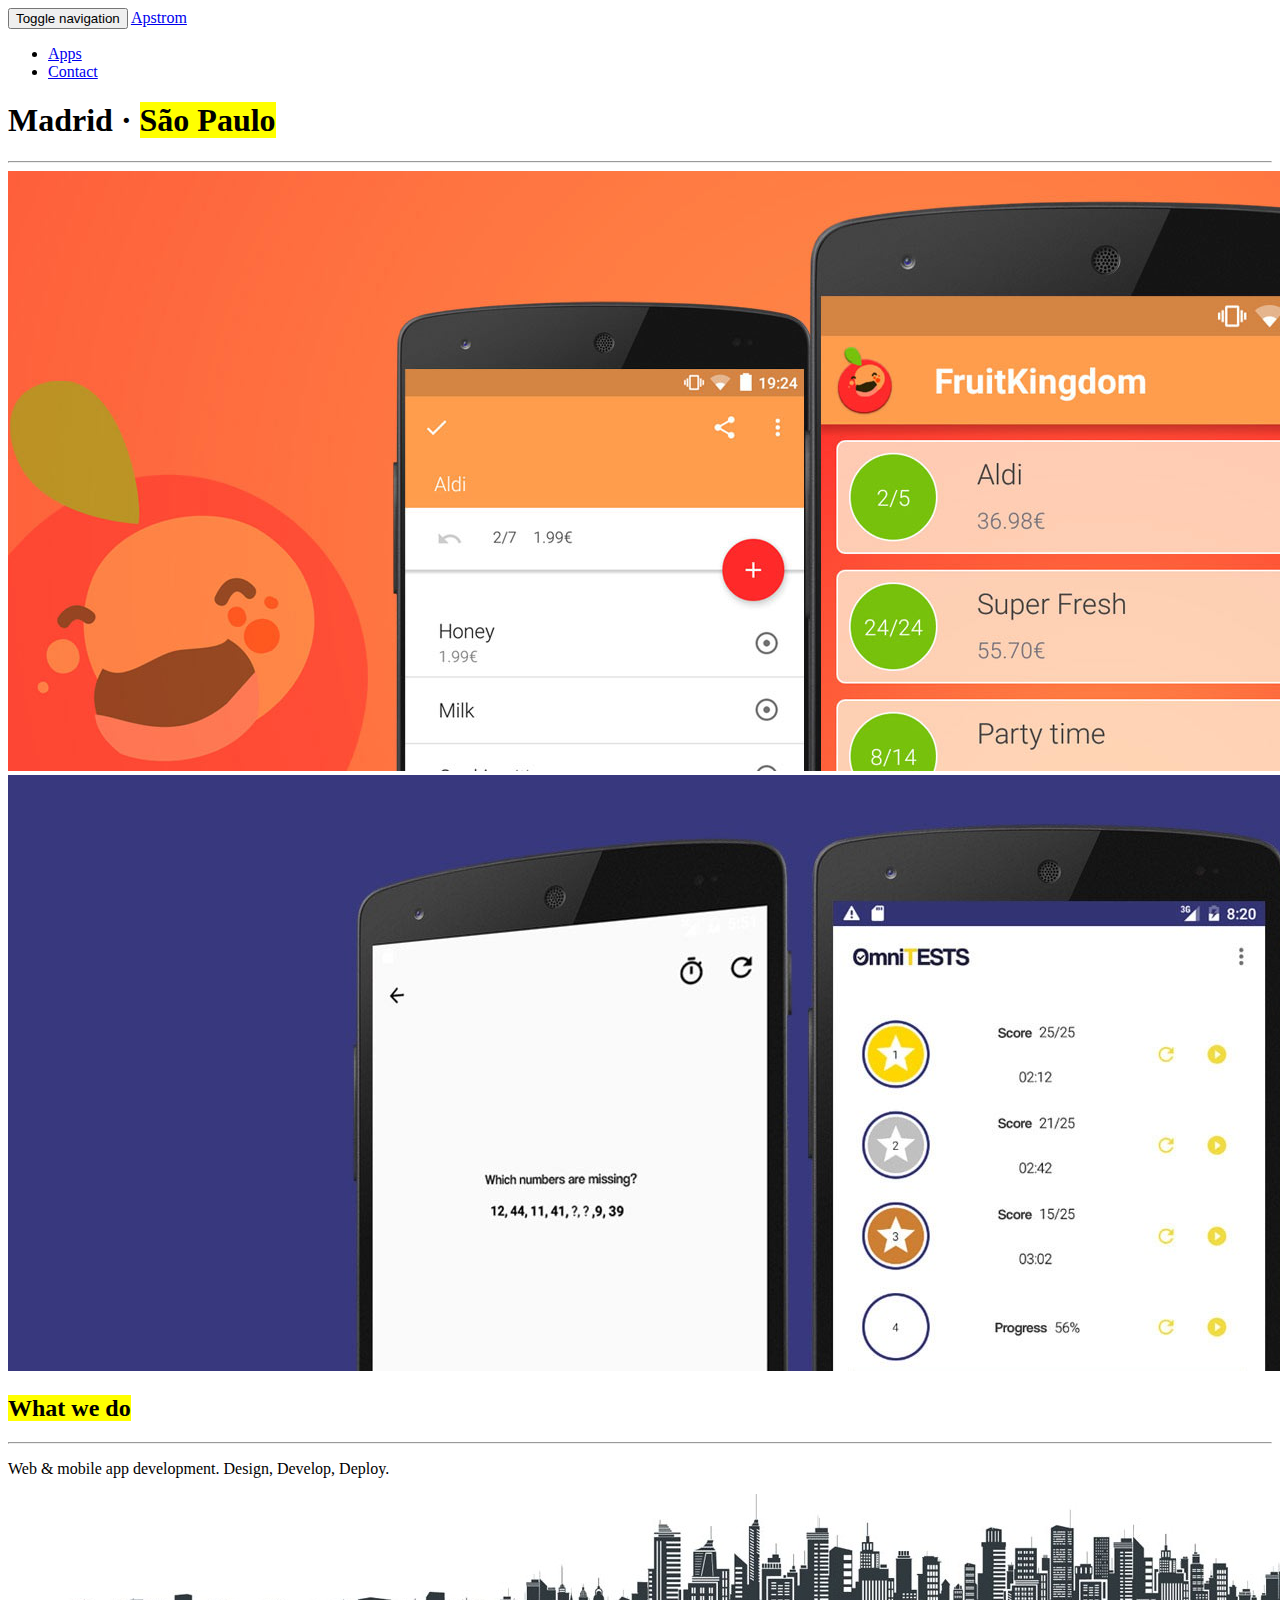
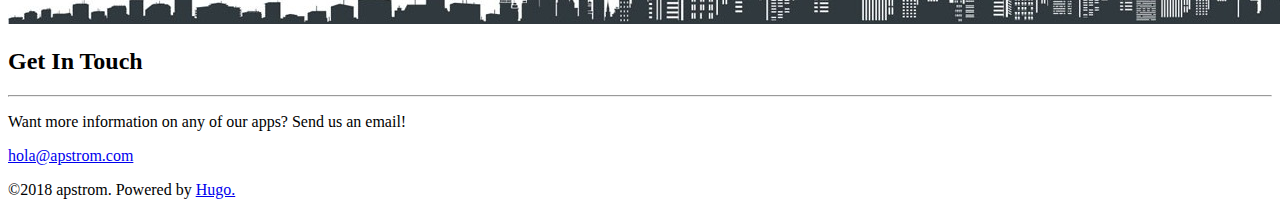
<file: docs/index.html>
<!DOCTYPE html>
<html lang="en-us">
<head>
  <meta charset="utf-8">
<meta http-equiv="X-UA-Compatible" content="IE=edge">
<meta name="viewport" content="width=device-width, initial-scale=1">
<meta name="author" content="Apstrom">

<meta name="description" content="Madrid · São Paulo. Web &amp; mobile app development focusing on building amazing user experiences. Design, Develop, Deploy.">

<meta name="generator" content="Hugo 0.18.1" />

<link rel="shortcut icon" href="http://apstrom.com/favicon.ico">
<link rel="stylesheet" href="http://apstrom.com/css/bootstrap.min.css" type="text/css">
<link rel="stylesheet" href="http://apstrom.com/css/custom.css" type="text/css">
<link href='//fonts.googleapis.com/css?family=Open+Sans:300italic,400italic,600italic,700italic,800italic,400,300,600,700,800' rel='stylesheet' type='text/css'>
<link href='//fonts.googleapis.com/css?family=Merriweather:400,300,300italic,400italic,700,700italic,900,900italic' rel='stylesheet' type='text/css'>
<link href="//fonts.googleapis.com/css?family=Pacifico" rel="stylesheet" type='text/css'>
<link href="//fonts.googleapis.com/css?family=Sorts+Mill+Goudy" rel="stylesheet" type='text/css'>
<link rel="stylesheet" href="http://apstrom.com/font-awesome/css/font-awesome.min.css" type="text/css">
<link rel="stylesheet" href="http://apstrom.com/css/animate.min.css" type="text/css">
<link rel="stylesheet" href="http://apstrom.com/css/creative.css" type="text/css">


  <title>Apstrom · Highly polished mobile apps to solve everyday problems.</title>

</head>
<body id="page-top">
  
  <nav id="mainNav" class="navbar navbar-default navbar-fixed-top">
  <div class="container-fluid">
    <div class="navbar-header">
      <button type="button" class="navbar-toggle collapsed" data-toggle="collapse" data-target="#bs-example-navbar-collapse-1">
        <span class="sr-only">Toggle navigation</span>
        <span class="icon-bar"></span>
        <span class="icon-bar"></span>
        <span class="icon-bar"></span>
      </button>
      
      <a class="navbar-brand page-scroll" href="#page-top">Apstrom</a>
      
    </div>
    <div class="collapse navbar-collapse" id="bs-example-navbar-collapse-1">
      <ul class="nav navbar-nav navbar-right">
        
        
        
        <li>
          <a class="page-scroll" href="#fruitkingdom">Apps</a>
        </li>
        
        
        
        <li>
          <a class="page-scroll" href="#contact">Contact</a>
        </li>
        
      </ul>
    </div>
  </div>
</nav>

  

  
  <header>
  <div class="header-content">
    <div class="header-content-inner">
      <h1>
        <span class="break">Madrid · </span>
        <span class="break"><mark class="orange">São Paulo</mark></span></h1>
        
        <hr class="style18">
        
        <a class="page-scroll" href="#fruitkingdom">
          <i id='header-arrow' class="fa fa-angle-down"></i></a>
        </div>
      </div>
    </header>

  

  <section class="no-padding extra-margin-2 over-hid" id="fruitkingdom">
  <div class="container-fluid">
    <div class="row no-gutter">
      <div class="col-lg-12 col-sm-12">
        <a href="fruitkingdom">
          <img src="img/fruitkingdom-banner.jpg" class="img-responsive img-responsive-banner no-radius" alt="">
        </a>
      </div>
    </div>
  </div>
</section>


  <section class="no-padding extra-margin-2 over-hid" id="omnitests">
  <div class="container-fluid">
    <div class="row no-gutter">
      <div class="col-lg-12 col-sm-12">
        <a href="omnitests">
          <img src="img/omnitests-banner.jpg" class="img-responsive img-responsive-banner no-radius" alt="">
        </a>
      </div>
    </div>
  </div>
</section>


  <aside id="info">
  <div class="container">
    <div class="row extra-margin-5">
      <div class="col-lg-8 col-lg-offset-2 text-center">
        <h2 class="section-heading"> <mark class="orange">What we do</mark></h2>
        
        <hr class="primary">
        
        
        <p> Web & mobile app development. Design, Develop, Deploy.</p>
        
      </div>
    </div>
  </div>
</aside>


  <section class="no-padding extra-margin-3 over-hid" id="location-css">
  <div class="container-fluid">
    <div class="row no-gutter">
      <div class="col-lg-12 col-sm-12">
        <img src="img/location-bg.jpg" class="img-responsive img-responsive-banner no-radius" alt="">
      </div>
    </div>
  </div>
</section>


  <aside id="contact" class="bg-darkblue">
  <div class="container">
    <div class="row">
      <div class="col-lg-8 col-lg-offset-2 text-center">
        
        <h2 class="section-heading">Get In Touch</h2>
        
        
        <hr class="primary">
        
        
        <p>Want more information on any of our apps? Send us an email!</p>
        
      </div>
      
    
    <div class="
    
    col-lg-8 col-lg-offset-2
    
    text-center ">
    <i class="fa fa-envelope-o fa-3x wow bounceIn" data-wow-delay=".1s"></i>
    <p><a href="mailto:hola@apstrom.com">hola@apstrom.com</a></p>
  </div>
  
</div>
</div>
</aside>


  <footer id="footer" class="bg-dark">
  <p>
    <span class="break">&copy;2018 apstrom.</span>
    <span class="break">Powered by <a href="https://www.gohugo.io/">Hugo.</a></span>
  </p>
</footer>


  <script src="http://apstrom.com/js/jquery.js"></script>
<script src="http://apstrom.com/js/bootstrap.min.js"></script>
<script src="http://apstrom.com/js/jquery.easing.min.js"></script>
<script src="http://apstrom.com/js/jquery.fittext.js"></script>
<script src="http://apstrom.com/js/wow.min.js"></script>
<script src="http://apstrom.com/js/creative.js"></script>


  
</body>
</html>
</file>
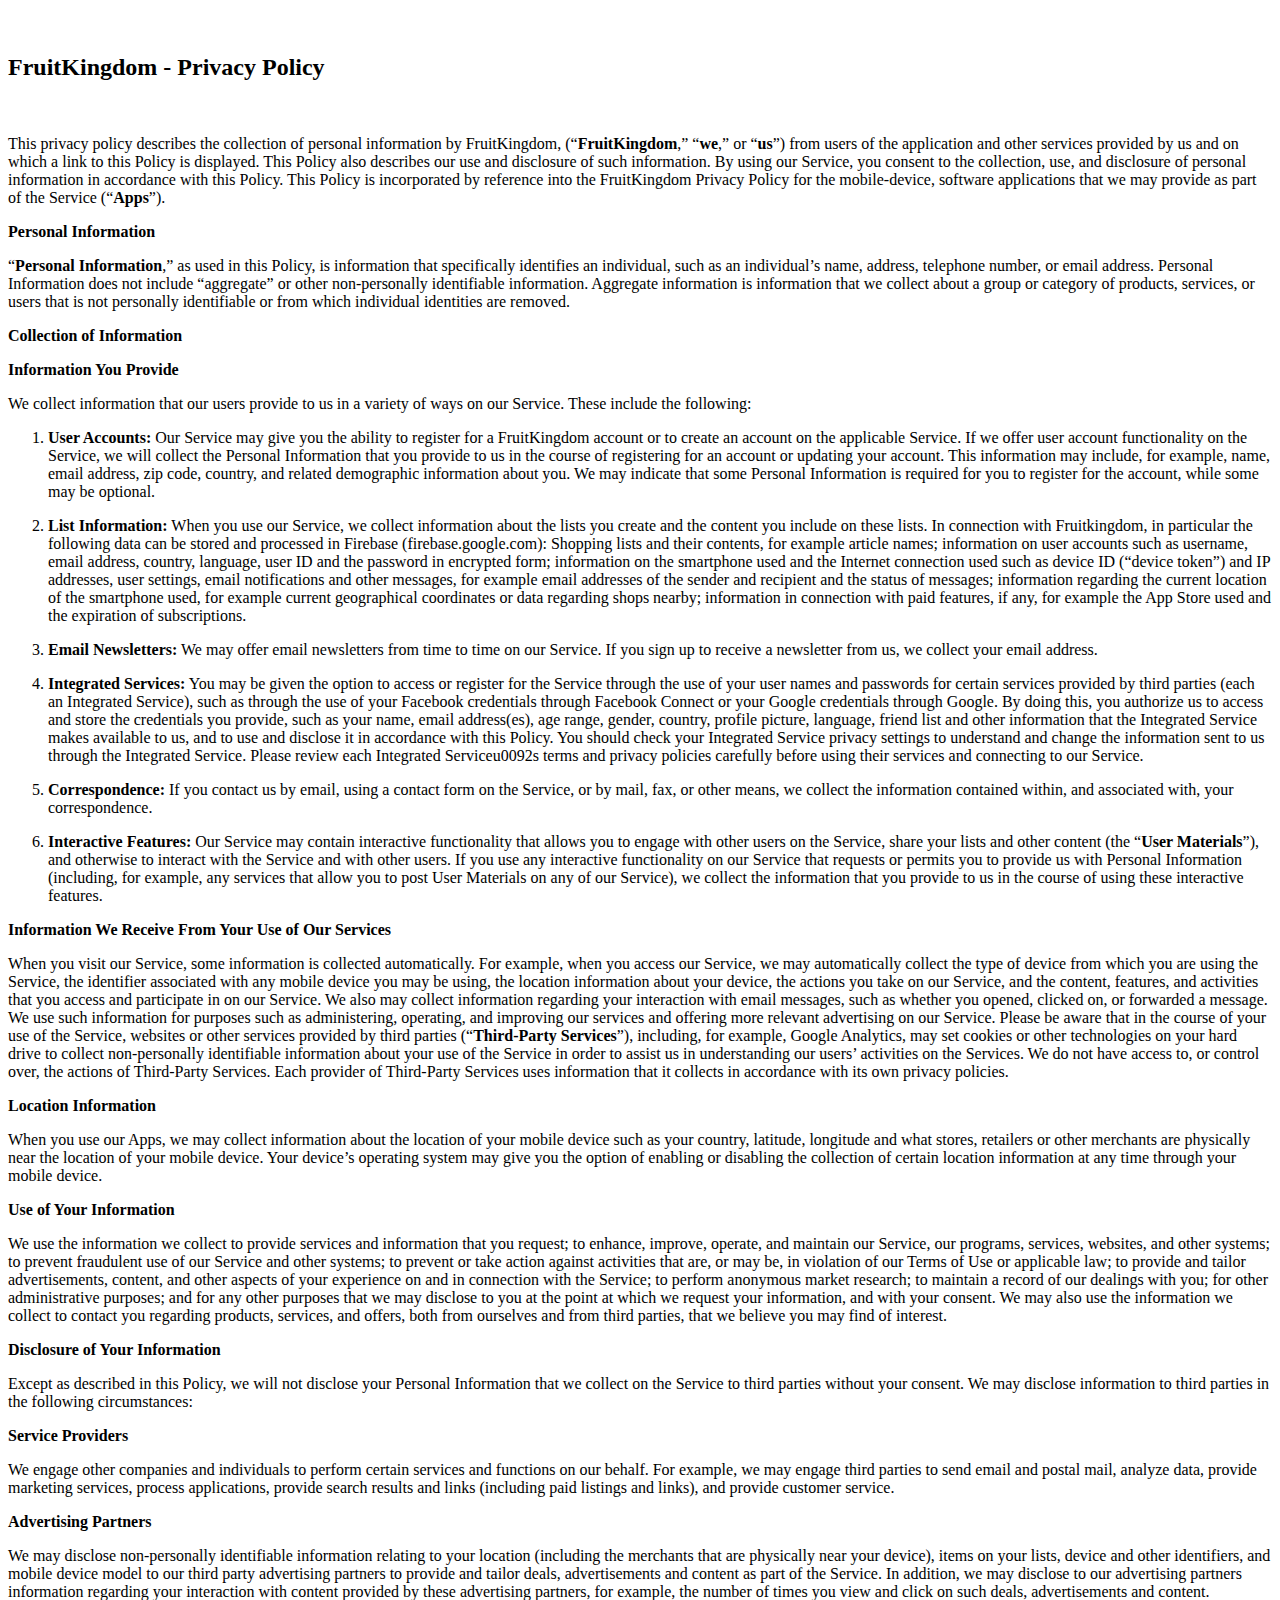
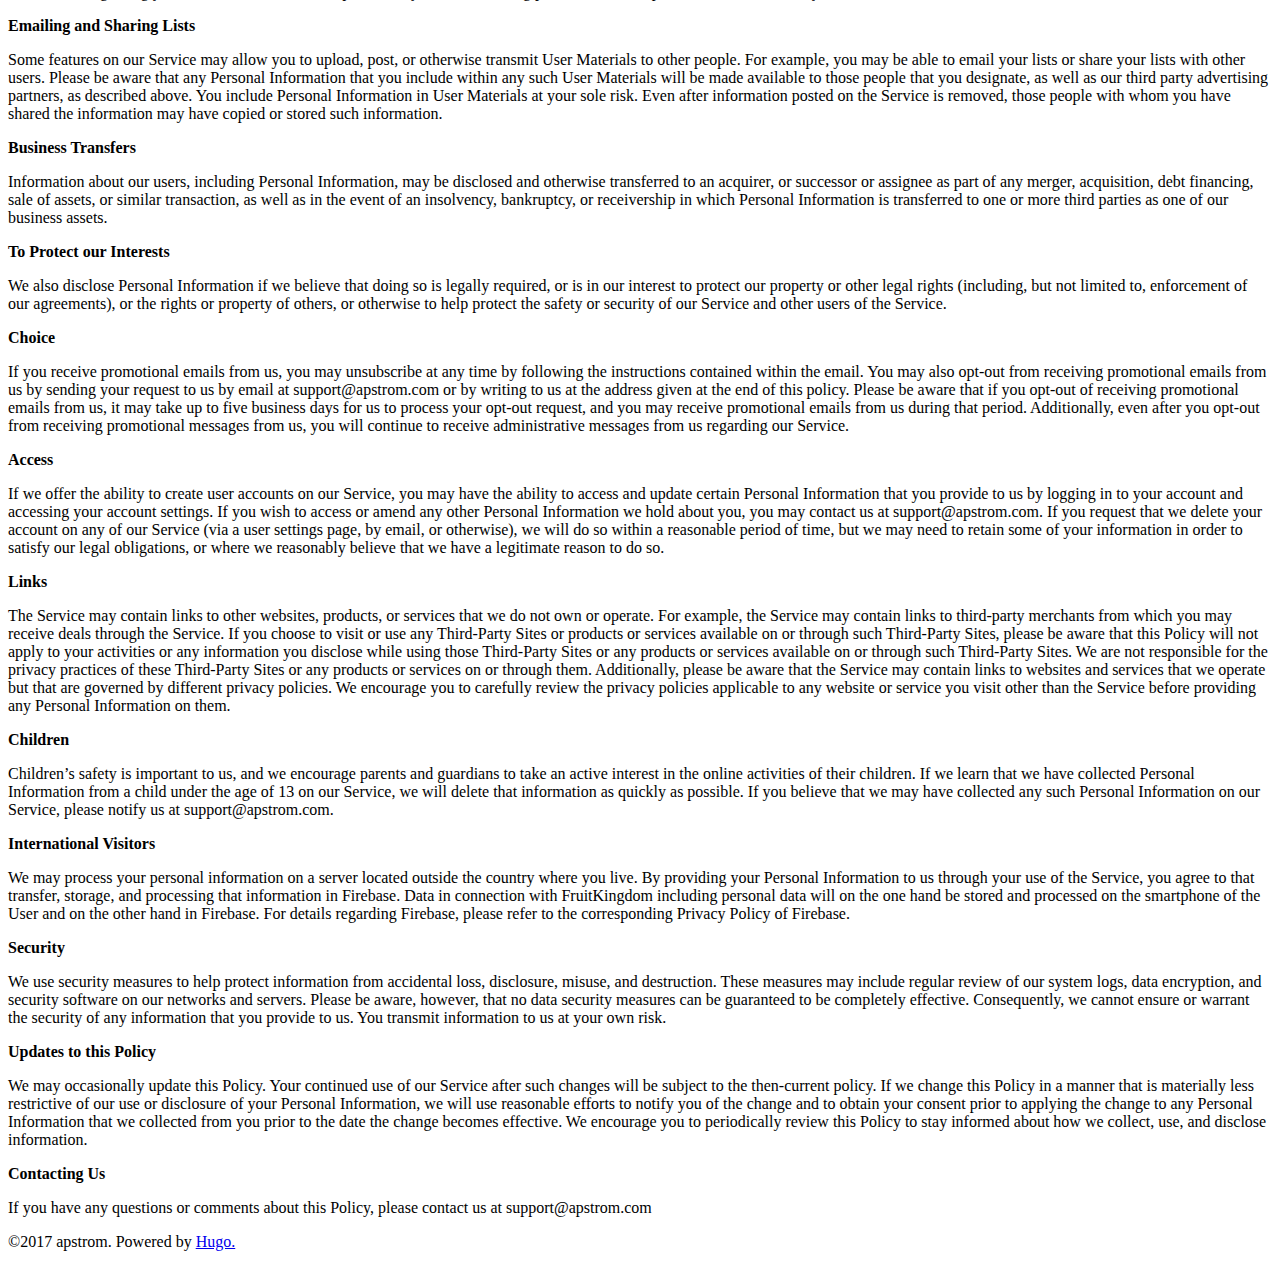
<file: docs/privacy-policy-fruitkingdom/index.html>
<!DOCTYPE html>
<html lang="en-us">
<head>
  <meta charset="utf-8">
<meta http-equiv="X-UA-Compatible" content="IE=edge">
<meta name="viewport" content="width=device-width, initial-scale=1">
<meta name="author" content="Apstrom">

<meta name="description" content="Madrid · São Paulo. Web &amp; mobile app development focusing on building amazing user experiences. Design, Develop, Deploy.">

<meta name="generator" content="Hugo 0.18.1" />

<link rel="shortcut icon" href="http://apstrom.com/favicon.ico">
<link rel="stylesheet" href="http://apstrom.com/css/bootstrap.min.css" type="text/css">
<link rel="stylesheet" href="http://apstrom.com/css/custom.css" type="text/css">
<link href='//fonts.googleapis.com/css?family=Open+Sans:300italic,400italic,600italic,700italic,800italic,400,300,600,700,800' rel='stylesheet' type='text/css'>
<link href='//fonts.googleapis.com/css?family=Merriweather:400,300,300italic,400italic,700,700italic,900,900italic' rel='stylesheet' type='text/css'>
<link href="//fonts.googleapis.com/css?family=Pacifico" rel="stylesheet" type='text/css'>
<link href="//fonts.googleapis.com/css?family=Sorts+Mill+Goudy" rel="stylesheet" type='text/css'>
<link rel="stylesheet" href="http://apstrom.com/font-awesome/css/font-awesome.min.css" type="text/css">
<link rel="stylesheet" href="http://apstrom.com/css/animate.min.css" type="text/css">
<link rel="stylesheet" href="http://apstrom.com/css/creative.css" type="text/css">


  <title></title>

</head>
<body id="page-top">

  

  

  

  

  
  <article class="article">
    <div class="container justify-this">
      <p>&nbsp;
<h2>FruitKingdom - Privacy Policy</h2>
&nbsp;</p>

<p>This privacy policy describes the collection of personal information by FruitKingdom, (“<b>FruitKingdom</b>,” “<b>we</b>,” or “<b>us</b>”) from users of the application and other services provided by us and on which a link to this Policy is displayed. This Policy also describes our use and disclosure of such information. By using our Service, you consent to the collection, use, and disclosure of personal information in accordance with this Policy. This Policy is incorporated by reference into the FruitKingdom Privacy Policy for the mobile-device, software applications that we may provide as part of the Service (“<b>Apps</b>”).</p>

<p><b>Personal Information</b></p>

<p>“<b>Personal Information</b>,” as used in this Policy, is information that specifically identifies an individual, such as an individual&rsquo;s name, address, telephone number, or email address. Personal Information does not include “aggregate” or other non-personally identifiable information. Aggregate information is information that we collect about a group or category of products, services, or users that is not personally identifiable or from which individual identities are removed.</p>

<p><b>Collection of Information</b></p>

<p><b>Information You Provide</b></p>

<p>We collect information that our users provide to us in a variety of ways on our Service. These include the following:</p>

<ol>
<li><p><b>User Accounts:</b> Our Service may give you the ability to register for a FruitKingdom account or to create an account on the applicable Service. If we offer user account functionality on the Service, we will collect the Personal Information that you provide to us in the course of registering for an account or updating your account. This information may include, for example, name, email address, zip code, country, and related demographic information about you. We may indicate that some Personal Information is required for you to register for the account, while some may be optional.</p></li>

<li><p><b>List Information:</b> When you use our Service, we collect information about the lists you create and the content you include on these lists. In connection with Fruitkingdom, in particular the following data can be stored and processed in Firebase (firebase.google.com): Shopping lists and their contents, for example article names; information on user accounts such as username, email address, country, language, user ID and the password in encrypted form; information on the smartphone used and the Internet connection used such as device ID (“device token”) and IP addresses, user settings, email notifications and other messages, for example email addresses of the sender and recipient and the status of messages; information regarding the current location of the smartphone used, for example current geographical coordinates or data regarding shops nearby; information in connection with paid features, if any, for example the App Store used and the expiration of subscriptions.</p></li>

<li><p><b>Email Newsletters:</b> We may offer email newsletters from time to time on our Service. If you sign up to receive a newsletter from us, we collect your email address.</p></li>

<li><p><b>Integrated Services:</b> You may be given the option to access or register for the Service through the use of your user names and passwords for certain services provided by third parties (each an Integrated Service), such as through the use of your Facebook credentials through Facebook Connect or your Google credentials through Google. By doing this, you authorize us to access and store the credentials you provide, such as your name, email address(es), age range, gender, country, profile picture, language, friend list and other information that the Integrated Service makes available to us, and to use and disclose it in accordance with this Policy. You should check your Integrated Service privacy settings to understand and change the information sent to us through the Integrated Service. Please review each Integrated Serviceu0092s terms and privacy policies carefully before using their services and connecting to our Service.</p></li>

<li><p><b>Correspondence:</b> If you contact us by email, using a contact form on the Service, or by mail, fax, or other means, we collect the information contained within, and associated with, your correspondence.</p></li>

<li><p><b>Interactive Features:</b> Our Service may contain interactive functionality that allows you to engage with other users on the Service, share your lists and other content (the “<b>User Materials</b>”), and otherwise to interact with the Service and with other users. If you use any interactive functionality on our Service that requests or permits you to provide us with Personal Information (including, for example, any services that allow you to post User Materials on any of our Service), we collect the information that you provide to us in the course of using these interactive features.</p></li>
</ol>

<p><b>Information We Receive From Your Use of Our Services</b></p>

<p>When you visit our Service, some information is collected automatically. For example, when you access our Service, we may automatically collect the type of device from which you are using the Service, the identifier associated with any mobile device you may be using, the location information about your device, the actions you take on our Service, and the content, features, and activities that you access and participate in on our Service. We also may collect information regarding your interaction with email messages, such as whether you opened, clicked on, or forwarded a message. We use such information for purposes such as administering, operating, and improving our services and offering more relevant advertising on our Service. Please be aware that in the course of your use of the Service, websites or other services provided by third parties (“<b>Third-Party Services</b>”), including, for example, Google Analytics, may set cookies or other technologies on your hard drive to collect non-personally identifiable information about your use of the Service in order to assist us in understanding our users&rsquo; activities on the Services. We do not have access to, or control over, the actions of Third-Party Services. Each provider of Third-Party Services uses information that it collects in accordance with its own privacy policies.</p>

<p><b>Location Information</b></p>

<p>When you use our Apps, we may collect information about the location of your mobile device such as your country, latitude, longitude and what stores, retailers or other merchants are physically near the location of your mobile device. Your device&rsquo;s operating system may give you the option of enabling or disabling the collection of certain location information at any time through your mobile device.</p>

<p><b>Use of Your Information</b></p>

<p>We use the information we collect to provide services and information that you request; to enhance, improve, operate, and maintain our Service, our programs, services, websites, and other systems; to prevent fraudulent use of our Service and other systems; to prevent or take action against activities that are, or may be, in violation of our Terms of Use or applicable law; to provide and tailor advertisements, content, and other aspects of your experience on and in connection with the Service; to perform anonymous market research; to maintain a record of our dealings with you; for other administrative purposes; and for any other purposes that we may disclose to you at the point at which we request your information, and with your consent.
We may also use the information we collect to contact you regarding products, services, and offers, both from ourselves and from third parties, that we believe you may find of interest.</p>

<p><b>Disclosure of Your Information</b></p>

<p>Except as described in this Policy, we will not disclose your Personal Information that we collect on the Service to third parties without your consent. We may disclose information to third parties in the following circumstances:</p>

<p><b>Service Providers</b></p>

<p>We engage other companies and individuals to perform certain services and functions on our behalf. For example, we may engage third parties to send email and postal mail, analyze data, provide marketing services, process applications, provide search results and links (including paid listings and links), and provide customer service.</p>

<p><b>Advertising Partners</b></p>

<p>We may disclose non-personally identifiable information relating to your location (including the merchants that are physically near your device), items on your lists, device and other identifiers, and mobile device model to our third party advertising partners to provide and tailor deals, advertisements and content as part of the Service. In addition, we may disclose to our advertising partners information regarding your interaction with content provided by these advertising partners, for example, the number of times you view and click on such deals, advertisements and content.</p>

<p><b>Emailing and Sharing Lists</b></p>

<p>Some features on our Service may allow you to upload, post, or otherwise transmit User Materials to other people. For example, you may be able to email your lists or share your lists with other users. Please be aware that any Personal Information that you include within any such User Materials will be made available to those people that you designate, as well as our third party advertising partners, as described above. You include Personal Information in User Materials at your sole risk. Even after information posted on the Service is removed, those people with whom you have shared the information may have copied or stored such information.</p>

<p><b>Business Transfers</b></p>

<p>Information about our users, including Personal Information, may be disclosed and otherwise transferred to an acquirer, or successor or assignee as part of any merger, acquisition, debt financing, sale of assets, or similar transaction, as well as in the event of an insolvency, bankruptcy, or receivership in which Personal Information is transferred to one or more third parties as one of our business assets.</p>

<p><b>To Protect our Interests</b></p>

<p>We also disclose Personal Information if we believe that doing so is legally required, or is in our interest to protect our property or other legal rights (including, but not limited to, enforcement of our agreements), or the rights or property of others, or otherwise to help protect the safety or security of our Service and other users of the Service.</p>

<p><b>Choice</b></p>

<p>If you receive promotional emails from us, you may unsubscribe at any time by following the instructions contained within the email. You may also opt-out from receiving promotional emails from us by sending your request to us by email at support@apstrom.com or by writing to us at the address given at the end of this policy.
Please be aware that if you opt-out of receiving promotional emails from us, it may take up to five business days for us to process your opt-out request, and you may receive promotional emails from us during that period. Additionally, even after you opt-out from receiving promotional messages from us, you will continue to receive administrative messages from us regarding our Service.</p>

<p><b>Access</b></p>

<p>If we offer the ability to create user accounts on our Service, you may have the ability to access and update certain Personal Information that you provide to us by logging in to your account and accessing your account settings. If you wish to access or amend any other Personal Information we hold about you, you may contact us at support@apstrom.com.
If you request that we delete your account on any of our Service (via a user settings page, by email, or otherwise), we will do so within a reasonable period of time, but we may need to retain some of your information in order to satisfy our legal obligations, or where we reasonably believe that we have a legitimate reason to do so.</p>

<p><b>Links</b></p>

<p>The Service may contain links to other websites, products, or services that we do not own or operate. For example, the Service may contain links to third-party merchants from which you may receive deals through the Service. If you choose to visit or use any Third-Party Sites or products or services available on or through such Third-Party Sites, please be aware that this Policy will not apply to your activities or any information you disclose while using those Third-Party Sites or any products or services available on or through such Third-Party Sites. We are not responsible for the privacy practices of these Third-Party Sites or any products or services on or through them. Additionally, please be aware that the Service may contain links to websites and services that we operate but that are governed by different privacy policies. We encourage you to carefully review the privacy policies applicable to any website or service you visit other than the Service before providing any Personal Information on them.</p>

<p><b>Children</b></p>

<p>Children&rsquo;s safety is important to us, and we encourage parents and guardians to take an active interest in the online activities of their children. If we learn that we have collected Personal Information from a child under the age of 13 on our Service, we will delete that information as quickly as possible. If you believe that we may have collected any such Personal Information on our Service, please notify us at support@apstrom.com.</p>

<p><b>International Visitors</b></p>

<p>We may process your personal information on a server located outside the country where you live. By providing your Personal Information to us through your use of the Service, you agree to that transfer, storage, and processing that information in Firebase. Data in connection with FruitKingdom including personal data will on the one hand be stored and processed on the smartphone of the User and on the other hand in Firebase. For details regarding Firebase, please refer to the corresponding Privacy Policy of Firebase.</p>

<p><b>Security</b></p>

<p>We use security measures to help protect information from accidental loss, disclosure, misuse, and destruction. These measures may include regular review of our system logs, data encryption, and security software on our networks and servers. Please be aware, however, that no data security measures can be guaranteed to be completely effective. Consequently, we cannot ensure or warrant the security of any information that you provide to us. You transmit information to us at your own risk.</p>

<p><b>Updates to this Policy</b></p>

<p>We may occasionally update this Policy. Your continued use of our Service after such changes will be subject to the then-current policy. If we change this Policy in a manner that is materially less restrictive of our use or disclosure of your Personal Information, we will use reasonable efforts to notify you of the change and to obtain your consent prior to applying the change to any Personal Information that we collected from you prior to the date the change becomes effective. We encourage you to periodically review this Policy to stay informed about how we collect, use, and disclose information.</p>

<p><b>Contacting Us</b></p>

<p>If you have any questions or comments about this Policy, please contact us at support@apstrom.com</p>

    </div>
  </article>
  

  <footer id="footer" class="bg-dark">
  <p>
    <span class="break">&copy;2017 apstrom.</span>
    <span class="break">Powered by <a href="https://www.gohugo.io/">Hugo.</a></span>
  </p>
</footer>


  <script src="http://apstrom.com/js/jquery.js"></script>
<script src="http://apstrom.com/js/bootstrap.min.js"></script>
<script src="http://apstrom.com/js/jquery.easing.min.js"></script>
<script src="http://apstrom.com/js/jquery.fittext.js"></script>
<script src="http://apstrom.com/js/wow.min.js"></script>
<script src="http://apstrom.com/js/creative.js"></script>


</body>
</html>
</file>
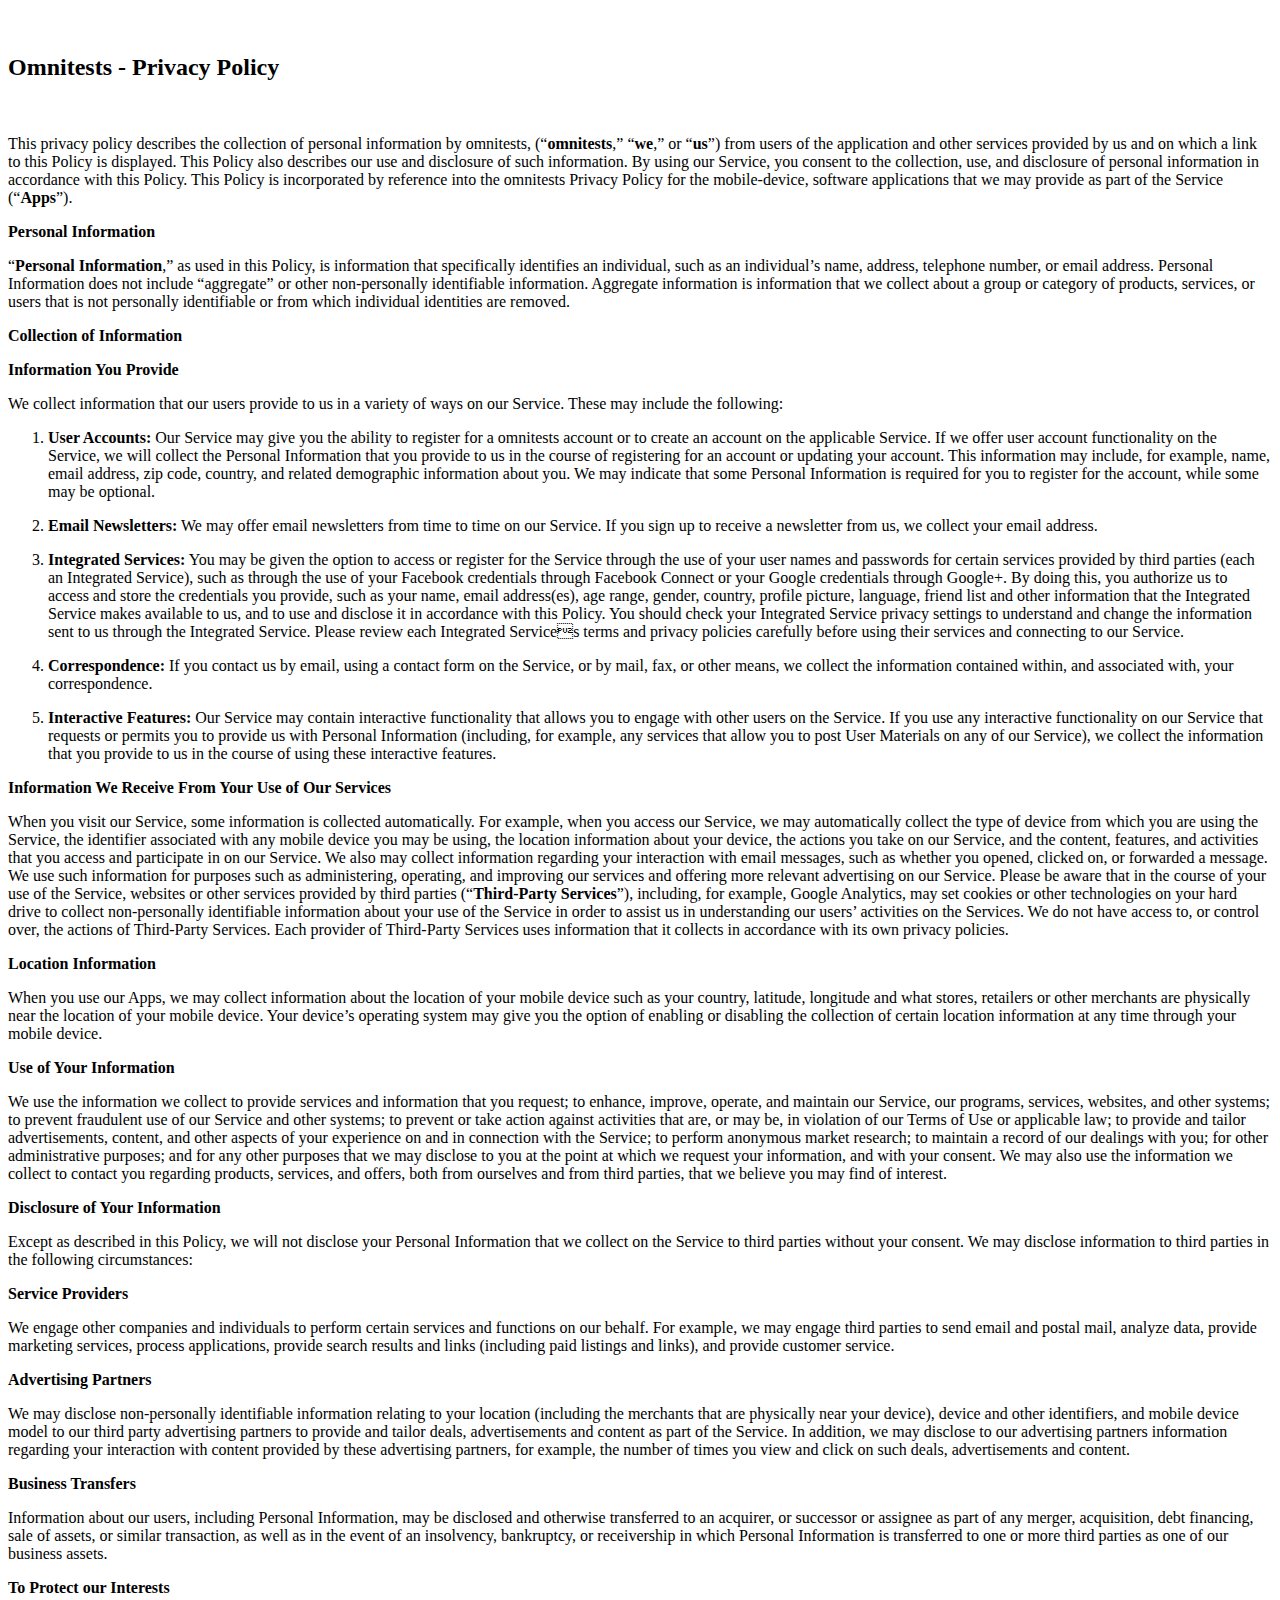
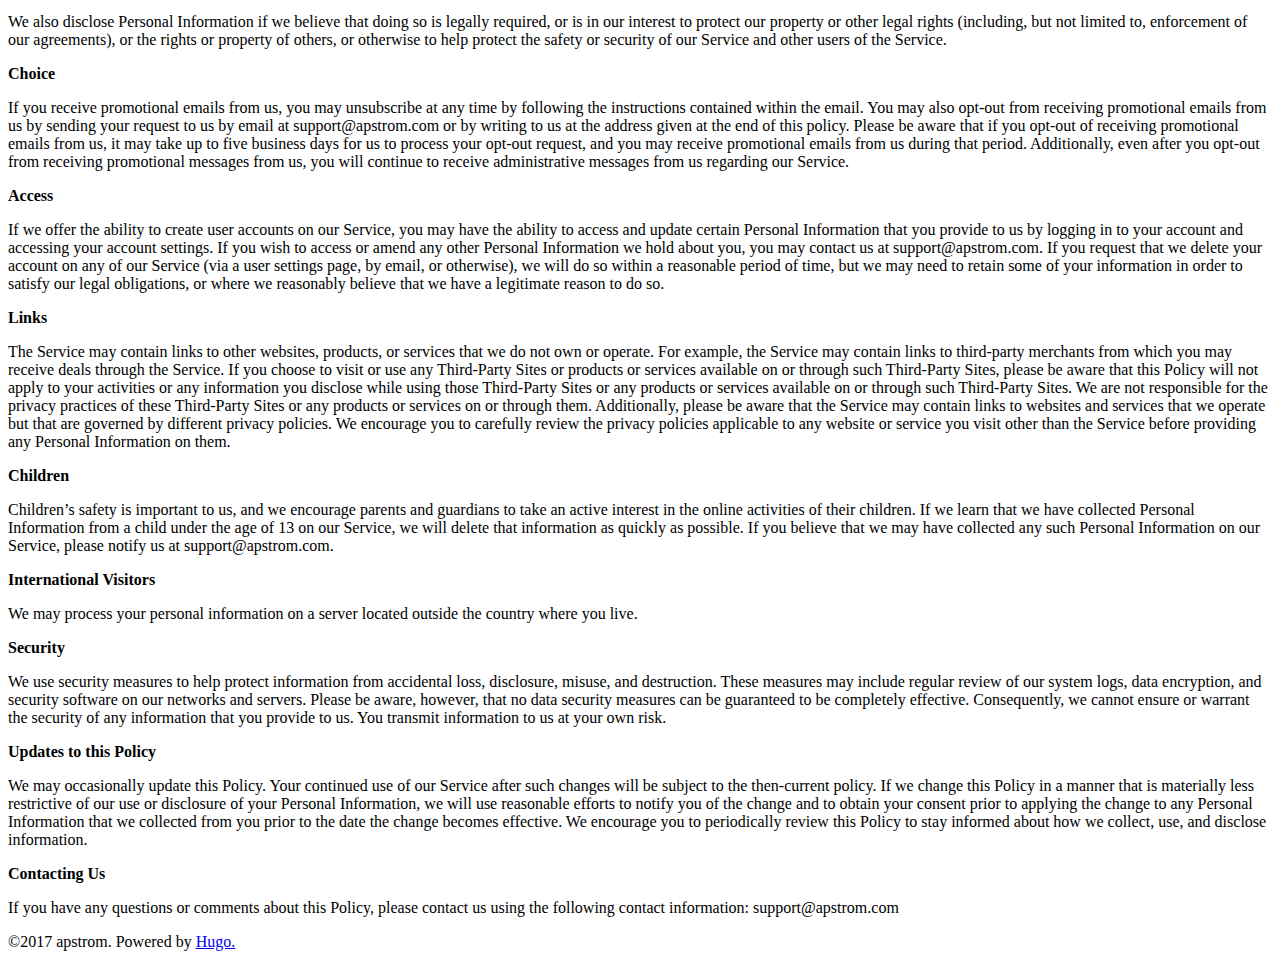
<file: docs/privacy-policy-omnitests/index.html>
<!DOCTYPE html>
<html lang="en-us">
<head>
  <meta charset="utf-8">
<meta http-equiv="X-UA-Compatible" content="IE=edge">
<meta name="viewport" content="width=device-width, initial-scale=1">
<meta name="author" content="Apstrom">

<meta name="description" content="Madrid · São Paulo. Web &amp; mobile app development focusing on building amazing user experiences. Design, Develop, Deploy.">

<meta name="generator" content="Hugo 0.18.1" />

<link rel="shortcut icon" href="http://apstrom.com/favicon.ico">
<link rel="stylesheet" href="http://apstrom.com/css/bootstrap.min.css" type="text/css">
<link rel="stylesheet" href="http://apstrom.com/css/custom.css" type="text/css">
<link href='//fonts.googleapis.com/css?family=Open+Sans:300italic,400italic,600italic,700italic,800italic,400,300,600,700,800' rel='stylesheet' type='text/css'>
<link href='//fonts.googleapis.com/css?family=Merriweather:400,300,300italic,400italic,700,700italic,900,900italic' rel='stylesheet' type='text/css'>
<link href="//fonts.googleapis.com/css?family=Pacifico" rel="stylesheet" type='text/css'>
<link href="//fonts.googleapis.com/css?family=Sorts+Mill+Goudy" rel="stylesheet" type='text/css'>
<link rel="stylesheet" href="http://apstrom.com/font-awesome/css/font-awesome.min.css" type="text/css">
<link rel="stylesheet" href="http://apstrom.com/css/animate.min.css" type="text/css">
<link rel="stylesheet" href="http://apstrom.com/css/creative.css" type="text/css">


  <title></title>

</head>
<body id="page-top">

  

  

  

  

  
  <article class="article">
    <div class="container justify-this">
      <p>&nbsp;
<h2>Omnitests - Privacy Policy</h2>
&nbsp;</p>

<p>This privacy policy describes the collection of personal information by omnitests, (“<b>omnitests</b>,” “<b>we</b>,” or “<b>us</b>”) from users of the application and other services provided by us and on which a link to this Policy is displayed. This Policy also describes our use and disclosure of such information. By using our Service, you consent to the collection, use, and disclosure of personal information in accordance with this Policy. This Policy is incorporated by reference into the omnitests Privacy Policy for the mobile-device, software applications that we may provide as part of the Service (“<b>Apps</b>”).</p>

<p><b>Personal Information</b></p>

<p>“<b>Personal Information</b>,” as used in this Policy, is information that specifically identifies an individual, such as an individual&rsquo;s name, address, telephone number, or email address. Personal Information does not include “aggregate” or other non-personally identifiable information. Aggregate information is information that we collect about a group or category of products, services, or users that is not personally identifiable or from which individual identities are removed.</p>

<p><b>Collection of Information</b></p>

<p><b>Information You Provide</b></p>

<p>We collect information that our users provide to us in a variety of ways on our Service. These may include the following:</p>

<ol>
<li><p><b>User Accounts:</b> Our Service may give you the ability to register for a omnitests account or to create an account on the applicable Service. If we offer user account functionality on the Service, we will collect the Personal Information that you provide to us in the course of registering for an account or updating your account. This information may include, for example, name, email address, zip code, country, and related demographic information about you. We may indicate that some Personal Information is required for you to register for the account, while some may be optional.</p></li>

<li><p><b>Email Newsletters:</b> We may offer email newsletters from time to time on our Service. If you sign up to receive a newsletter from us, we collect your email address.</p></li>

<li><p><b>Integrated Services:</b> You may be given the option to access or register for the Service through the use of your user names and passwords for certain services provided by third parties (each an Integrated Service), such as through the use of your Facebook credentials through Facebook Connect or your Google credentials through Google+. By doing this, you authorize us to access and store the credentials you provide, such as your name, email address(es), age range, gender, country, profile picture, language, friend list and other information that the Integrated Service makes available to us, and to use and disclose it in accordance with this Policy. You should check your Integrated Service privacy settings to understand and change the information sent to us through the Integrated Service. Please review each Integrated Services terms and privacy policies carefully before using their services and connecting to our Service.</p></li>

<li><p><b>Correspondence:</b> If you contact us by email, using a contact form on the Service, or by mail, fax, or other means, we collect the information contained within, and associated with, your correspondence.</p></li>

<li><p><b>Interactive Features:</b> Our Service may contain interactive functionality that allows you to engage with other users on the Service. If you use any interactive functionality on our Service that requests or permits you to provide us with Personal Information (including, for example, any services that allow you to post User Materials on any of our Service), we collect the information that you provide to us in the course of using these interactive features.</p></li>
</ol>

<p><b>Information We Receive From Your Use of Our Services</b></p>

<p>When you visit our Service, some information is collected automatically. For example, when you access our Service, we may automatically collect the type of device from which you are using the Service, the identifier associated with any mobile device you may be using, the location information about your device, the actions you take on our Service, and the content, features, and activities that you access and participate in on our Service. We also may collect information regarding your interaction with email messages, such as whether you opened, clicked on, or forwarded a message. We use such information for purposes such as administering, operating, and improving our services and offering more relevant advertising on our Service. Please be aware that in the course of your use of the Service, websites or other services provided by third parties (“<b>Third-Party Services</b>”), including, for example, Google Analytics, may set cookies or other technologies on your hard drive to collect non-personally identifiable information about your use of the Service in order to assist us in understanding our users&rsquo; activities on the Services. We do not have access to, or control over, the actions of Third-Party Services. Each provider of Third-Party Services uses information that it collects in accordance with its own privacy policies.
<b></b></p>

<p><b>Location Information</b></p>

<p>When you use our Apps, we may collect information about the location of your mobile device such as your country, latitude, longitude and what stores, retailers or other merchants are physically near the location of your mobile device. Your device&rsquo;s operating system may give you the option of enabling or disabling the collection of certain location information at any time through your mobile device.
<b></b></p>

<p><b>Use of Your Information</b></p>

<p>We use the information we collect to provide services and information that you request; to enhance, improve, operate, and maintain our Service, our programs, services, websites, and other systems; to prevent fraudulent use of our Service and other systems; to prevent or take action against activities that are, or may be, in violation of our Terms of Use or applicable law; to provide and tailor advertisements, content, and other aspects of your experience on and in connection with the Service; to perform anonymous market research; to maintain a record of our dealings with you; for other administrative purposes; and for any other purposes that we may disclose to you at the point at which we request your information, and with your consent. We may also use the information we collect to contact you regarding products, services, and offers, both from ourselves and from third parties, that we believe you may find of interest.
<b></b></p>

<p><b>Disclosure of Your Information</b></p>

<p>Except as described in this Policy, we will not disclose your Personal Information that we collect on the Service to third parties without your consent. We may disclose information to third parties in the following circumstances:
<b></b></p>

<p><b>Service Providers</b></p>

<p>We engage other companies and individuals to perform certain services and functions on our behalf. For example, we may engage third parties to send email and postal mail, analyze data, provide marketing services, process applications, provide search results and links (including paid listings and links), and provide customer service.
<b></b></p>

<p><b>Advertising Partners</b></p>

<p>We may disclose non-personally identifiable information relating to your location (including the merchants that are physically near your device), device and other identifiers, and mobile device model to our third party advertising partners to provide and tailor deals, advertisements and content as part of the Service. In addition, we may disclose to our advertising partners information regarding your interaction with content provided by these advertising partners, for example, the number of times you view and click on such deals, advertisements and content.
<b></b></p>

<p><b>Business Transfers</b></p>

<p>Information about our users, including Personal Information, may be disclosed and otherwise transferred to an acquirer, or successor or assignee as part of any merger, acquisition, debt financing, sale of assets, or similar transaction, as well as in the event of an insolvency, bankruptcy, or receivership in which Personal Information is transferred to one or more third parties as one of our business assets.
<b></b></p>

<p><b>To Protect our Interests</b></p>

<p>We also disclose Personal Information if we believe that doing so is legally required, or is in our interest to protect our property or other legal rights (including, but not limited to, enforcement of our agreements), or the rights or property of others, or otherwise to help protect the safety or security of our Service and other users of the Service.
<b></b></p>

<p><b>Choice</b></p>

<p>If you receive promotional emails from us, you may unsubscribe at any time by following the instructions contained within the email. You may also opt-out from receiving promotional emails from us by sending your request to us by email at support@apstrom.com or by writing to us at the address given at the end of this policy. Please be aware that if you opt-out of receiving promotional emails from us, it may take up to five business days for us to process your opt-out request, and you may receive promotional emails from us during that period. Additionally, even after you opt-out from receiving promotional messages from us, you will continue to receive administrative messages from us regarding our Service.
<b></b></p>

<p><b>Access</b></p>

<p>If we offer the ability to create user accounts on our Service, you may have the ability to access and update certain Personal Information that you provide to us by logging in to your account and accessing your account settings. If you wish to access or amend any other Personal Information we hold about you, you may contact us at support@apstrom.com. If you request that we delete your account on any of our Service (via a user settings page, by email, or otherwise), we will do so within a reasonable period of time, but we may need to retain some of your information in order to satisfy our legal obligations, or where we reasonably believe that we have a legitimate reason to do so.
<b></b></p>

<p><b>Links</b></p>

<p>The Service may contain links to other websites, products, or services that we do not own or operate. For example, the Service may contain links to third-party merchants from which you may receive deals through the Service. If you choose to visit or use any Third-Party Sites or products or services available on or through such Third-Party Sites, please be aware that this Policy will not apply to your activities or any information you disclose while using those Third-Party Sites or any products or services available on or through such Third-Party Sites. We are not responsible for the privacy practices of these Third-Party Sites or any products or services on or through them. Additionally, please be aware that the Service may contain links to websites and services that we operate but that are governed by different privacy policies. We encourage you to carefully review the privacy policies applicable to any website or service you visit other than the Service before providing any Personal Information on them.
<b></b></p>

<p><b>Children</b></p>

<p>Children&rsquo;s safety is important to us, and we encourage parents and guardians to take an active interest in the online activities of their children. If we learn that we have collected Personal Information from a child under the age of 13 on our Service, we will delete that information as quickly as possible. If you believe that we may have collected any such Personal Information on our Service, please notify us at support@apstrom.com.
<b></b></p>

<p><b>International Visitors</b></p>

<p>We may process your personal information on a server located outside the country where you live.
<b></b></p>

<p><b>Security</b></p>

<p>We use security measures to help protect information from accidental loss, disclosure, misuse, and destruction. These measures may include regular review of our system logs, data encryption, and security software on our networks and servers. Please be aware, however, that no data security measures can be guaranteed to be completely effective. Consequently, we cannot ensure or warrant the security of any information that you provide to us. You transmit information to us at your own risk.
<b></b></p>

<p><b>Updates to this Policy</b></p>

<p>We may occasionally update this Policy. Your continued use of our Service after such changes will be subject to the then-current policy. If we change this Policy in a manner that is materially less restrictive of our use or disclosure of your Personal Information, we will use reasonable efforts to notify you of the change and to obtain your consent prior to applying the change to any Personal Information that we collected from you prior to the date the change becomes effective. We encourage you to periodically review this Policy to stay informed about how we collect, use, and disclose information.
<b></b></p>

<p><b>Contacting Us</b></p>

<p>If you have any questions or comments about this Policy, please contact us using the following contact information:
support@apstrom.com</p>

    </div>
  </article>
  

  <footer id="footer" class="bg-dark">
  <p>
    <span class="break">&copy;2017 apstrom.</span>
    <span class="break">Powered by <a href="https://www.gohugo.io/">Hugo.</a></span>
  </p>
</footer>


  <script src="http://apstrom.com/js/jquery.js"></script>
<script src="http://apstrom.com/js/bootstrap.min.js"></script>
<script src="http://apstrom.com/js/jquery.easing.min.js"></script>
<script src="http://apstrom.com/js/jquery.fittext.js"></script>
<script src="http://apstrom.com/js/wow.min.js"></script>
<script src="http://apstrom.com/js/creative.js"></script>


</body>
</html>
</file>
